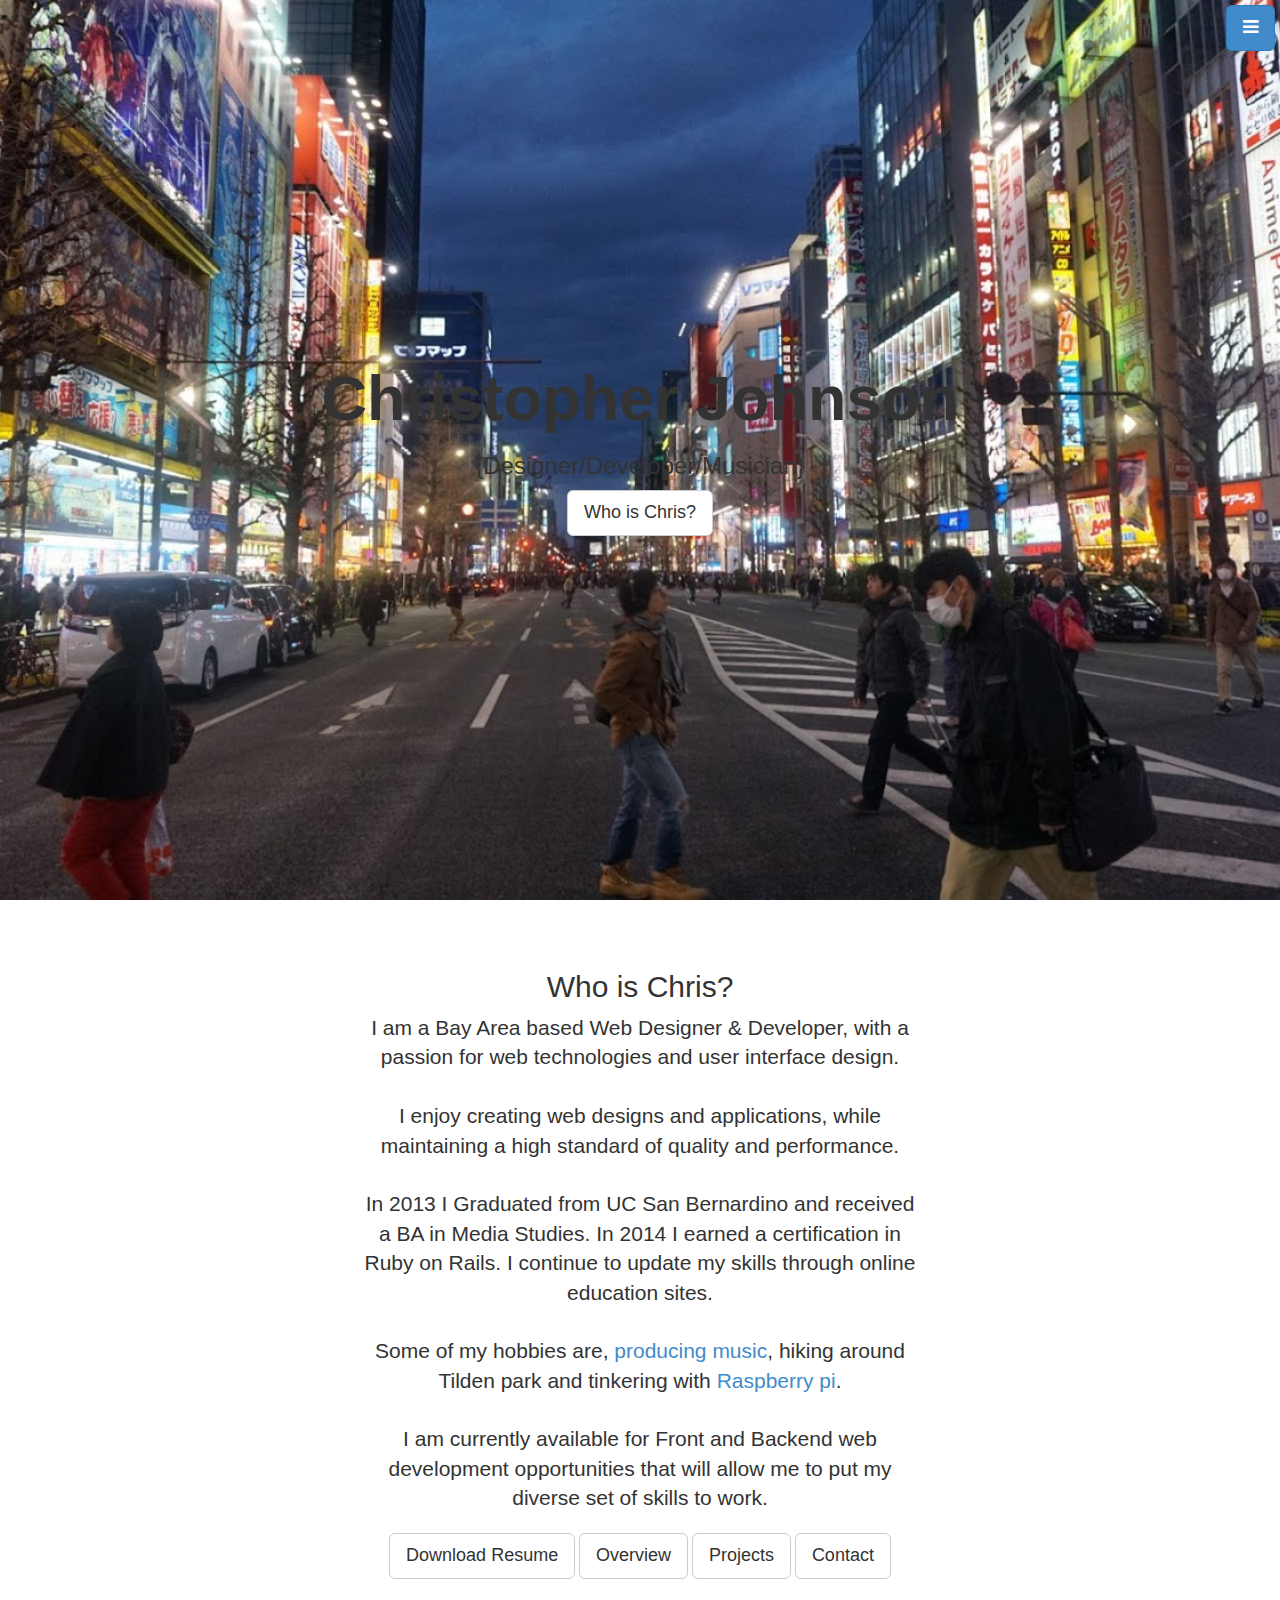
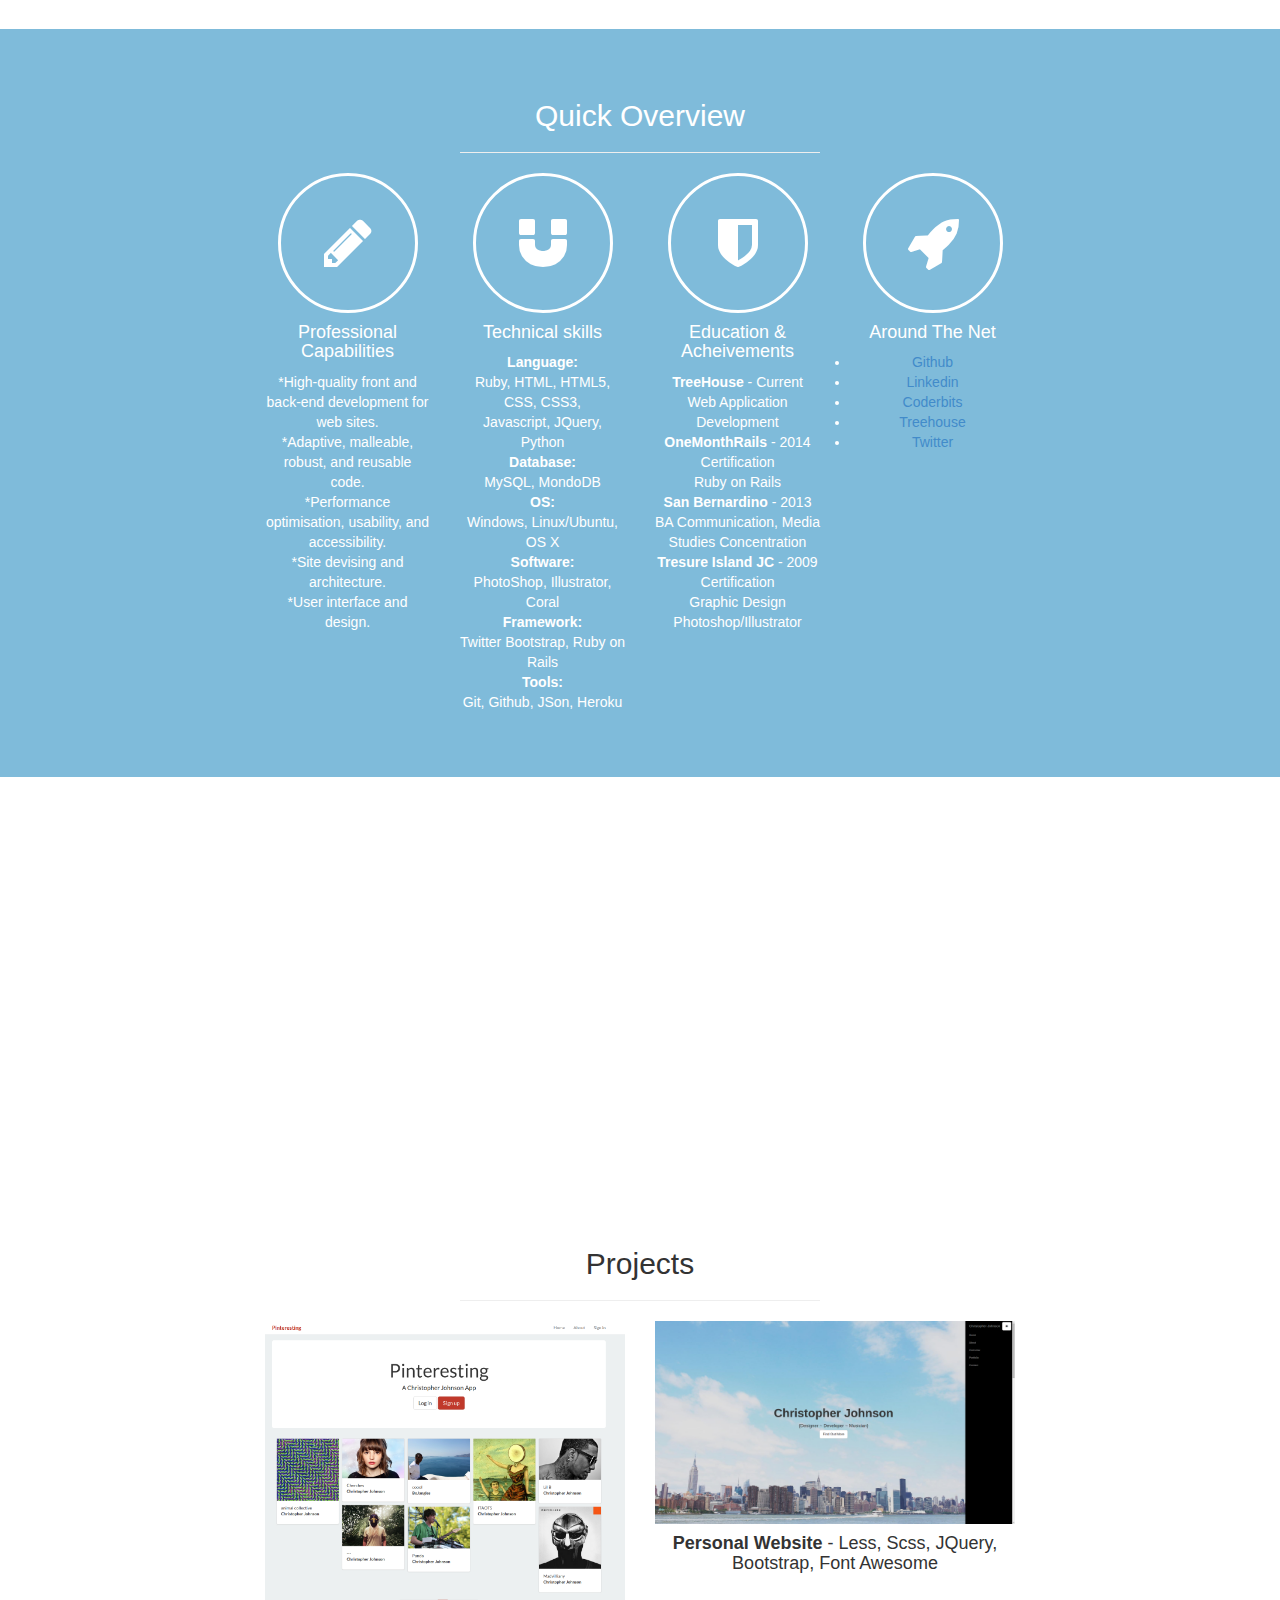
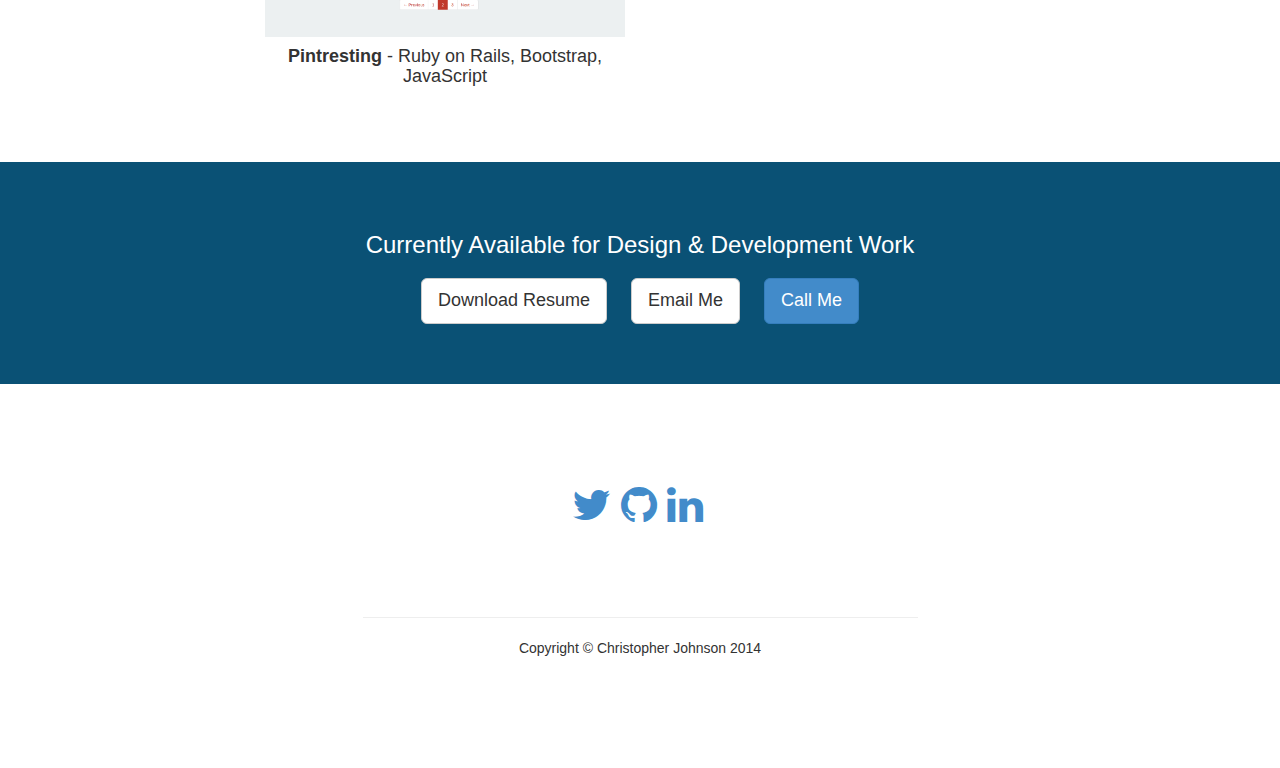
<file: index.html>
<!DOCTYPE html>
<html lang="en">

<head>
  <meta charset="utf-8">
  <meta name="viewport" content="width=device-width, initial-scale=1.0">
  <meta name="description" content="">
  <meta name="author" content="">

  <title>Hey You!</title>
  <link rel="shortcut icon" type="image/png" href="img/icon.png"/>
  <link rel="shortcut icon" type="image/png" href="img/icon.png"/>

  <!-- Bootstrap core CSS -->
  <link href="css/bootstrap.css" rel="stylesheet">

  <!-- Add custom CSS here -->
  <link href="css/stylish-portfolio.css" rel="stylesheet">
  <link href="font-awesome/css/font-awesome.min.css" rel="stylesheet">
</head>

<body>

  <!-- Side Menu -->
  <a id="menu-toggle" href="#" class="btn btn-primary btn-lg toggle"><i class="fa fa-bars"></i></a>
  <div id="sidebar-wrapper">
      <ul class="sidebar-nav">
        <a id="menu-close" href="#" class="btn btn-default btn-lg pull-right toggle"><i class="fa fa-times"></i></a>
        <li class="sidebar-brand"><a href="#">Christopher Johnson</a>
        </li>
        <li><a href="#top">Home</a>
        </li>
        <li><a href="#about">About</a>
        </li>
        <li><a href="#services">Overview</a>
        </li>
        <li><a href="#portfolio">Portfolio</a>
        </li>
        <li><a href="#contact">Contact</a>
        </li>
        <li><a href="img/resume.pdf">Resume</a>
        </li>
      </ul>
  </div>
  <!-- /Side Menu -->

  <!-- Full Page Image Header Area -->
  <div id="top" class="header">
      <div class="vert-text">
          <h1>Christopher Johnson</h1>
          <h3>{Designer/Developer/Musician}</h3>
          <a href="#about" class="btn btn-default btn-lg">Who is Chris?</a>
      </div>
  </div>
  <!-- /Full Page Image Header Area -->

  <!-- Intro -->
  <div id="about" class="intro">
      <div class="container">
          <div class="row">
            <div class="col-md-6 col-md-offset-3 text-center">
              <h2>Who is Chris?</h2>
              <p class="lead">
              I am a Bay Area based Web Designer & Developer,
              with a passion for web technologies and user interface design.<br><br>
              I enjoy creating web designs and applications, while maintaining a high standard of quality and performance.<br><br>
              In 2013 I Graduated from UC San Bernardino and received a BA in Media Studies. In 2014 I earned a certification in Ruby on Rails.
              I continue to update my skills through online education sites.<br><br>
              Some of my hobbies are, <a href="https://soundcloud.com/gummy-bear">producing music</a>, hiking around Tilden park and tinkering with <a href="http://www.raspberrypi.org/">Raspberry pi</a>.<br><br>
              I am currently available for Front and Backend web development opportunities that will allow me to put my diverse set of skills to work.</p>
              <a href="img/resume.pdf" class="btn btn-lg btn-default">Download Resume</a>
              <a href="#services" class="btn btn-lg btn-default">Overview</a>
              <a href="#portfolio" class="btn btn-lg btn-default">Projects</a>
              <a href="#contact" class="btn btn-lg btn-default">Contact</a>
            </div>
          </div>
      </div>
  </div>
  <!-- /Intro -->

  <!-- Services -->
  <div id="services" class="services">
      <div class="container">
          <div class="row">
              <div class="col-md-4 col-md-offset-4 text-center">
                  <h2>Quick Overview</h2>
                  <hr>
              </div>
          </div>
          <div class="row">
              <div class="col-md-2 col-md-offset-2 text-center">
                  <div class="service-item">
                     <i class="service-icon fa fa-pencil"></i>
                     <h4>Professional Capabilities</h4>
                     <p>*High-quality front and back-end development for web sites.<br>
                      *Adaptive, malleable, robust, and reusable code.<br>
                      *Performance optimisation, usability, and accessibility.<br>
                      *Site devising and architecture.<br>
                      *User interface and design.
                     </p>
                  </div>
                </div>
                <div class="col-md-2 text-center">
                  <div class="service-item">
                      <i class="service-icon fa fa-magnet"></i>
                      <h4>Technical skills</h4>
                        <p><b>Language:</b><br>
                        Ruby, HTML, HTML5, CSS, CSS3,<br>
                        Javascript, JQuery, Python<br>
                        <b>Database:</b><br>
                        MySQL, MondoDB<br>
                        <b>OS:</b><br>
                        Windows, Linux/Ubuntu, OS X<br>
                        <b>Software:</b><br>
                        PhotoShop, Illustrator, Coral<br>
                        <b>Framework:</b><br>
                        Twitter Bootstrap, Ruby on Rails<br>
                        <b>Tools:</b><br>
                        Git, Github, JSon, Heroku</p>
                  </div>
                </div>
                <div class="col-md-2 text-center">
                  <div class="service-item">
                      <i class="service-icon fa fa-shield"></i>
                      <h4>Education & Acheivements</h4>
                      <p><b>TreeHouse</b> - Current<br>
                      Web Application Development<br>
                      <b>OneMonthRails</b> - 2014<br>
                      Certification<br>
                      Ruby on Rails<br>
                      <b>San Bernardino</b> - 2013<br>
                      BA Communication, Media Studies Concentration<br>
                      <b>Tresure Island JC</b> - 2009<br>
                      Certification<br>
                      Graphic Design
                      Photoshop/Illustrator<br></p>
                  </div>
                </div>
                <div class="col-md-2 text-center">
                  <div class="service-item">                       
                    <i class="service-icon fa fa-rocket"></i>
                    <h4>Around The Net</h4>
                      <li><a href="https://www.github.com/ChrisJohnson89">Github</a>
                      </li>
                      <li><a href="https://www.linkedin.com/pub/christopher-johnson/62/199/22b">Linkedin</a>
                      </li>
                      <li><a href="https://www.coderbits.com/ChristopherJohnson">Coderbits</a>
                      </li>
                      <li><a href="http://www.teamtreehouse.com/christopherjohnson2">Treehouse</a>
                      </li>
                      <li><a href="https://twitter.com/HerrGummy">Twitter</a>
                      </li>
                  </div>
              </div>
          </div>
      </div>
  </div>
  <!-- /Services -->

  <!-- Callout -->
  <div class="callout">
      <div class="vert-text">
          <h1> ( ͡° ͜ʖ ͡°)</h1>
      </div>
  </div>
  <!-- /Callout -->

  <!-- Portfolio -->
  <div id="portfolio" class="portfolio">
      <div class="container">
          <div class="row">
              <div class="col-md-4 col-md-offset-4 text-center">
                  <h2>Projects</h2>
                  <hr>
              </div>
          </div>
          <div class="row">
              <div class="col-md-4 col-md-offset-2 text-center">
                  <div class="portfolio-item">
                      <a href="http://pinterestclone.herokuapp.com/">
                          <img class="img-portfolio img-responsive" src="img/portfolio-1.jpg">
                      </a>
                      <h4><b>Pintresting</b> - Ruby on Rails, Bootstrap, JavaScript</h4>
                  </div>
              </div>
              <div class="col-md-4 text-center">
                  <div class="portfolio-item">
                      <a href="http://www.iamchrisjohnson.com">
                        <img class="img-portfolio img-responsive" src="img/portfolio-2.png">
                      </a>
                      <h4><b>Personal Website</b> -  Less, Scss, JQuery, Bootstrap, Font Awesome</h4>
                  </div>
              </div>
          </div>
          <!-- <div class="row">
              <div class="col-md-4 col-md-offset-2 text-center">
                  <div class="portfolio-item">
                      <a href="#">
                          <img class="#" src="">
                      </a>
                      <h4></h4>
                  </div>
              </div>
              <div class="col-md-4 text-center">
                  <div class="portfolio-item">
                      <a href="#">
                          <img class="#" src="">
                      </a>
                      <h4></h4>
                  </div>
              </div>
          </div> -->
      </div>
  </div>
  <!-- /Portfolio -->

  <!-- Call to Action -->
  <div class="call-to-action">
      <div class="container">
          <div class="row">
              <div class="col-md-6 col-md-offset-3 text-center">
                  <h3>Currently Available for Design & Development Work</h3>
                  <a href="img/resume.pdf" class="btn btn-lg btn-default">Download Resume</a>
                  <a href="mailto:code@iamchrisjohnson.com" class="btn btn-lg btn-default">Email Me</a>
                  <a href="tel:510-852-9645" class="btn btn-lg btn-primary">Call Me</a>
              </div>
          </div>
      </div>
  </div>
  <!-- /Call to Action -->

  <!-- Map -->
  <div id="contact" class"">
      <div class="row">
          <div class="col-md-6 col-md-offset-3 text-center">
            <!-- Do not change the code! -->
            <a id="foxyform_embed_link_597109" href="http://www.foxyform.com/"></a>
            <script type="text/javascript">
            (function(d, t){
               var g = d.createElement(t),
                   s = d.getElementsByTagName(t)[0];
               g.src = "http://www.foxyform.com/js.php?id=597109&sec_hash=f2fcdb70c58&width=350px";
               s.parentNode.insertBefore(g, s);
            }(document, "script"));
            </script>
    <!-- Do not change the code! -->
          </div>
      </div>
  </div>
  <!-- /Map -->

  <!-- Footer -->
  <footer>
      <div class="container">
          <div class="row">
              <div class="col-md-6 col-md-offset-3 text-center">
                  <ul class="list-inline">
                      <li><a href="http://www.twitter.com/herrgummy"><i class="fa fa-twitter fa-3x"></i></a>
                      <li><a href="https://github.com/ChrisJohnson89"><i class="fa fa-github fa-3x"></i></a>
                      <li><a href="https://www.linkedin.com/pub/christopher-johnson/62/199/22b"><i class="fa fa-linkedin fa-3x"></i></a>
                  </ul>
                  <div class="top-scroll">
                      <a href="#top"><i class="fa fa-circle-arrow-up scroll fa-4x"></i></a>
                  </div>
                  <hr>
                  <p>Copyright &copy; Christopher Johnson 2014</p>
              </div>
          </div>
      </div>
  </footer>
  <!-- /Footer -->

  <!-- JavaScript -->
  <script src="js/jquery-1.10.2.js"></script>
  <script src="js/bootstrap.js"></script>

  <!-- Custom JavaScript for the Side Menu and Smooth Scrolling -->
  <script>
  $("#menu-close").click(function(e) {
      e.preventDefault();
      $("#sidebar-wrapper").toggleClass("active");
  });
  </script>
  <script>
  $("#menu-toggle").click(function(e) {
      e.preventDefault();
      $("#sidebar-wrapper").toggleClass("active");
  });
  </script>
  <script>
  $(function() {
      $('a[href*=#]:not([href=#])').click(function() {
          if (location.pathname.replace(/^\//, '') == this.pathname.replace(/^\//, '') || location.hostname == this.hostname) {

              var target = $(this.hash);
              target = target.length ? target : $('[name=' + this.hash.slice(1) + ']');
              if (target.length) {
                  $('html,body').animate({
                      scrollTop: target.offset().top
                  }, 1000);
                  return false;
              }
          }
      });
  });
  </script>

</body>

</html>
</file>
<file: css/stylish-portfolio.css>
/* Global Styles */

html,
body {
  height: 100%;
  width: 100%;
}

.vert-text {
  display: table-cell;
  vertical-align: middle;
  text-align: center;
}

.vert-text h1 {
  padding: 0;
  margin: 0;
  font-size: 4.5em;
  font-weight: 700;
}

/* Side Menu */

#sidebar-wrapper {
  margin-right: -250px;
  right: 0;
  width: 250px;
  background: #000;
  position: fixed;
  height: 100%;
  overflow-y: auto;
  z-index: 1000;
  -webkit-transition: all 0.4s ease 0s;
  -moz-transition: all 0.4s ease 0s;
  -ms-transition: all 0.4s ease 0s;
  -o-transition: all 0.4s ease 0s;
  transition: all 0.4s ease 0s;
}

.sidebar-nav {
  position: absolute;
  top: 0;
  width: 250px;
  list-style: none;
  margin: 0;
  padding: 0;
}

.sidebar-nav li {
  line-height: 40px;
  text-indent: 20px;
}

.sidebar-nav li a {
  color: #999999;
  display: block;
  text-decoration: none;
}

.sidebar-nav li a:hover {
  color: #fff;
  background: rgba(255,255,255,0.2);
  text-decoration: none;
}

.sidebar-nav li a:active,
.sidebar-nav li a:focus {
  text-decoration: none;
}

.sidebar-nav > .sidebar-brand {
  height: 55px;
  line-height: 55px;
  font-size: 18px;
}

.sidebar-nav > .sidebar-brand a {
  color: #999999;
}

.sidebar-nav > .sidebar-brand a:hover {
  color: #fff;
  background: none;
}

#menu-toggle {
  top: 0;
  right: 0;
  position: fixed;
  z-index: 1;
}

#sidebar-wrapper.active {
  right: 250px;
  width: 250px;
  -webkit-transition: all 0.4s ease 0s;
  -moz-transition: all 0.4s ease 0s;
  -ms-transition: all 0.4s ease 0s;
  -o-transition: all 0.4s ease 0s;
  transition: all 0.4s ease 0s;
}

.toggle {
  margin: 5px 5px 0 0;
}

/* Full Page Image Header Area */

.header {
  display: table;
  height: 100%;
  width: 100%;
  position: relative;
  background: url(../img/bg.jpg) no-repeat center center fixed; 
  -webkit-background-size: cover;
  -moz-background-size: cover;
  -o-background-size: cover;
  background-size: cover;
}

/* Intro */

.intro {
  padding: 50px 0;
}

/* Services */

.services {
  background: #7fbbda;
  padding: 50px 0;
  color: #ffffff;
}

.service-item {
  margin-bottom: 15px;
}

i.service-icon {
  border: 3px solid #ffffff;
  border-radius: 50%;
  display: inline-block;
  font-size: 56px;
  width: 140px;
  height: 140px;
  line-height: 136px;
  vertical-align: middle; 
  text-align: center;
}

/* Callout */

.callout {
  color: #ffffff;
  display: table;
  height: 400px;
  width: 100%;
  background: url(../img/callout.jpg) no-repeat center center fixed; 
  -webkit-background-size: cover;
  -moz-background-size: cover;
  -o-background-size: cover;
  background-size: cover;
}

/* Portfolio */

.portfolio {
  padding: 50px 0;
}

.portfolio-item {
  margin-bottom: 25px;
}

.img-portfolio {
  margin: 0 auto;
}


/* Call to Action */

.call-to-action {
  color: #ffffff;
  background: #0a5175;
  padding: 50px 0;
}

.call-to-action .btn {
  margin: 10px;
}

/* Map */

.map {
  height: 500px;
}

/* Footer */

footer {
  padding: 100px 0;
}

.top-scroll {
  margin-top: 50px;
}

.top-scroll a {
  text-decoration: none;
  color: inherit;
}

i.scroll {
  color: #333333;
}

i.scroll:hover {
  color: #0a5175;
}
/* Responsive */

@media (max-width: 768px) {
	
  .header {
	background: url(../img/bg.jpg) no-repeat center center scroll; 
  }

  .callout {
	background: url(../img/callout.jpg) no-repeat center center scroll; 
  }

  /*.map {
	height: 75%;
  }
  */
}
</file>
